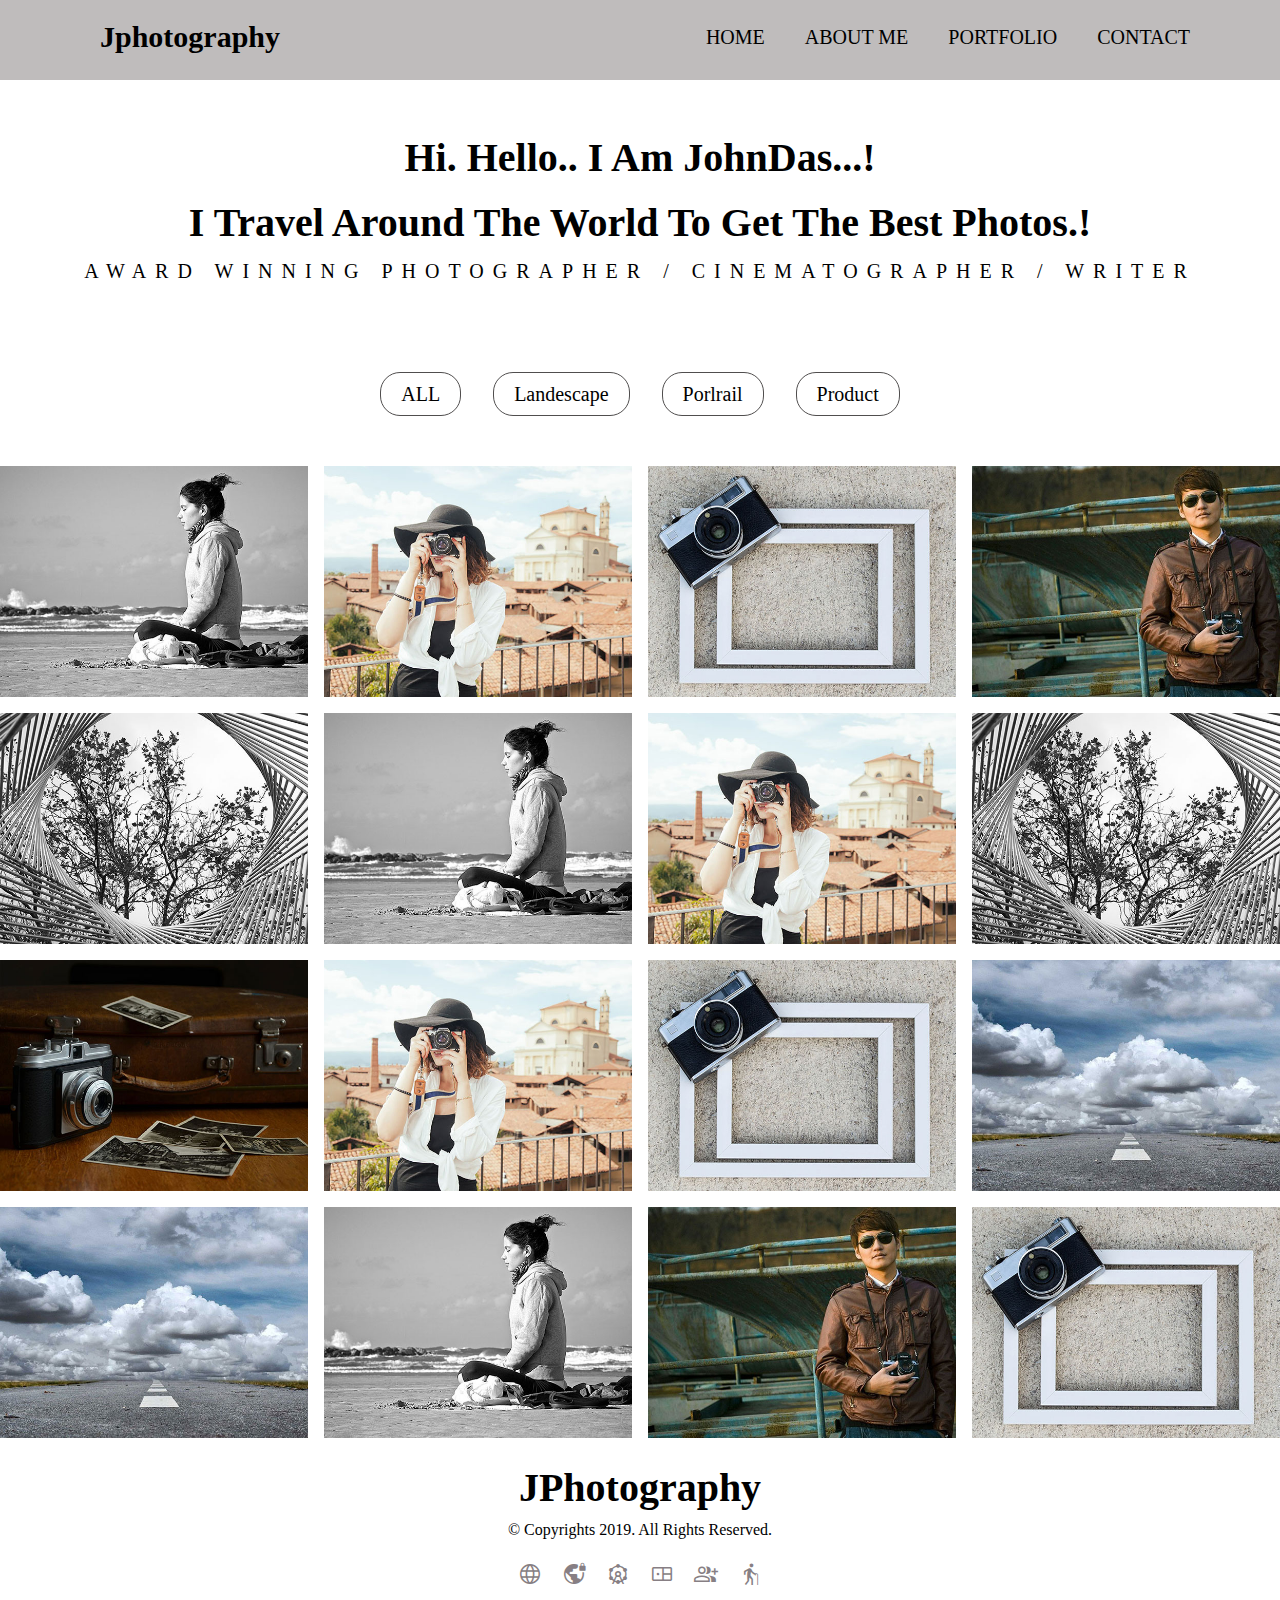
<file: index.html>
<!DOCTYPE html>
<html lang="en">
<head>
    <meta charset="UTF-8">
    <meta http-equiv="X-UA-Compatible" content="IE=edge">
    <meta name="viewport" content="width=device-width, initial-scale=1.0">
    <title>Photography</title>
    <link rel="stylesheet" href="https://fonts.googleapis.com/css2?family=Material+Symbols+Outlined:opsz,wght,FILL,GRAD@20..48,100..700,0..1,-50..200" />
    <link rel="stylesheet" href="style.css">
</head>
<body>
    <nav class="navbar">
        <div class="container">
            <div class="logo">
                <h1>Jphotography</h1>
            </div>
            <nav class="menu">
                <ul>
                    <li><a href="index.html">HOME</a></li>
                    <li><a href="about.html">ABOUT ME</a></li>
                    <li><a href="portfolio.html">PORTFOLIO</a></li>
                    <li><a href="contact.html">CONTACT</a></li>
                </ul>
            </nav>
        </div>
    </nav>
    <section class="travel">
        <div class="section-heading">
            <h2>Hi. Hello.. I Am JohnDas...!</h2>
            <h3>I Travel Around The World To Get The Best Photos.!</h3>
            <p>AWARD WINNING PHOTOGRAPHER / CINEMATOGRAPHER / WRITER</p>
        </div>
        <div class="filter-nav">
            <ul>
                <li><a href="">ALL</a></li>
                <li><a href="">Landescape</a></li>
                <li><a href="">Porlrail</a></li>
                <li><a href="">Product</a></li>
            </ul>
        </div>
        <div class="photo-list">
            <div class="photo-item">
                <img src="images/photo-1.jpg" alt="">
            </div>
            <div class="photo-item">
                <img src="images/photo-2.jpg" alt="">
            </div>
            <div class="photo-item">
                <img src="images/photo-3.jpg" alt="">
            </div>
            <div class="photo-item">
                <img src="images/photo-4.jpg" alt="">
            </div>
            <div class="photo-item">
                <img src="images/photo-5.jpg" alt="">
            </div>
            <div class="photo-item">
                <img src="images/photo-1.jpg" alt="">
            </div>
            <div class="photo-item">
                <img src="images/photo-2.jpg" alt="">
            </div>
            <div class="photo-item">
                <img src="images/photo-5.jpg" alt="">
            </div>
            <div class="photo-item">
                <img src="images/camera (1).jpg" alt="">
            </div>
            <div class="photo-item">
                <img src="images/photo-2.jpg" alt="">
            </div>
            <div class="photo-item">
                <img src="images/frame.jpg" alt="">
            </div>
            <div class="photo-item">
                <img src="images/way.jpg" alt="">
            </div>
            <div class="photo-item">
                <img src="images/way.jpg" alt="">
            </div>
            <div class="photo-item">
                <img src="images/photo-1.jpg" alt="">
            </div>
            <div class="photo-item">
                <img src="images/photo-4.jpg" alt="">
            </div>
            <div class="photo-item">
                <img src="images/photo-3.jpg" alt="">
            </div>
        </div>
    </section>
    <footer class="footer">
        <h2>JPhotography</h2>
        <p>© Copyrights 2019. All Rights Reserved.</p>
        <div class="icon-item">
           <ul>
            <li><a href=""><span class="material-symbols-outlined"> language </span></a></li>
            <li><a href=""><span class="material-symbols-outlined"> vpn_lock </span></a></li>
            <li><a href=""><span class="material-symbols-outlined"> attractions </span></a></li>
            <li><a href=""><span class="material-symbols-outlined"> bento </span></a></li>
            <li><a href=""><span class="material-symbols-outlined"> group_add </span></a></li>
            <li><a href=""><span class="material-symbols-outlined"> elderly </span></a></li>
           </ul>

        </div>
    </footer>
</body>
</html>
</file>
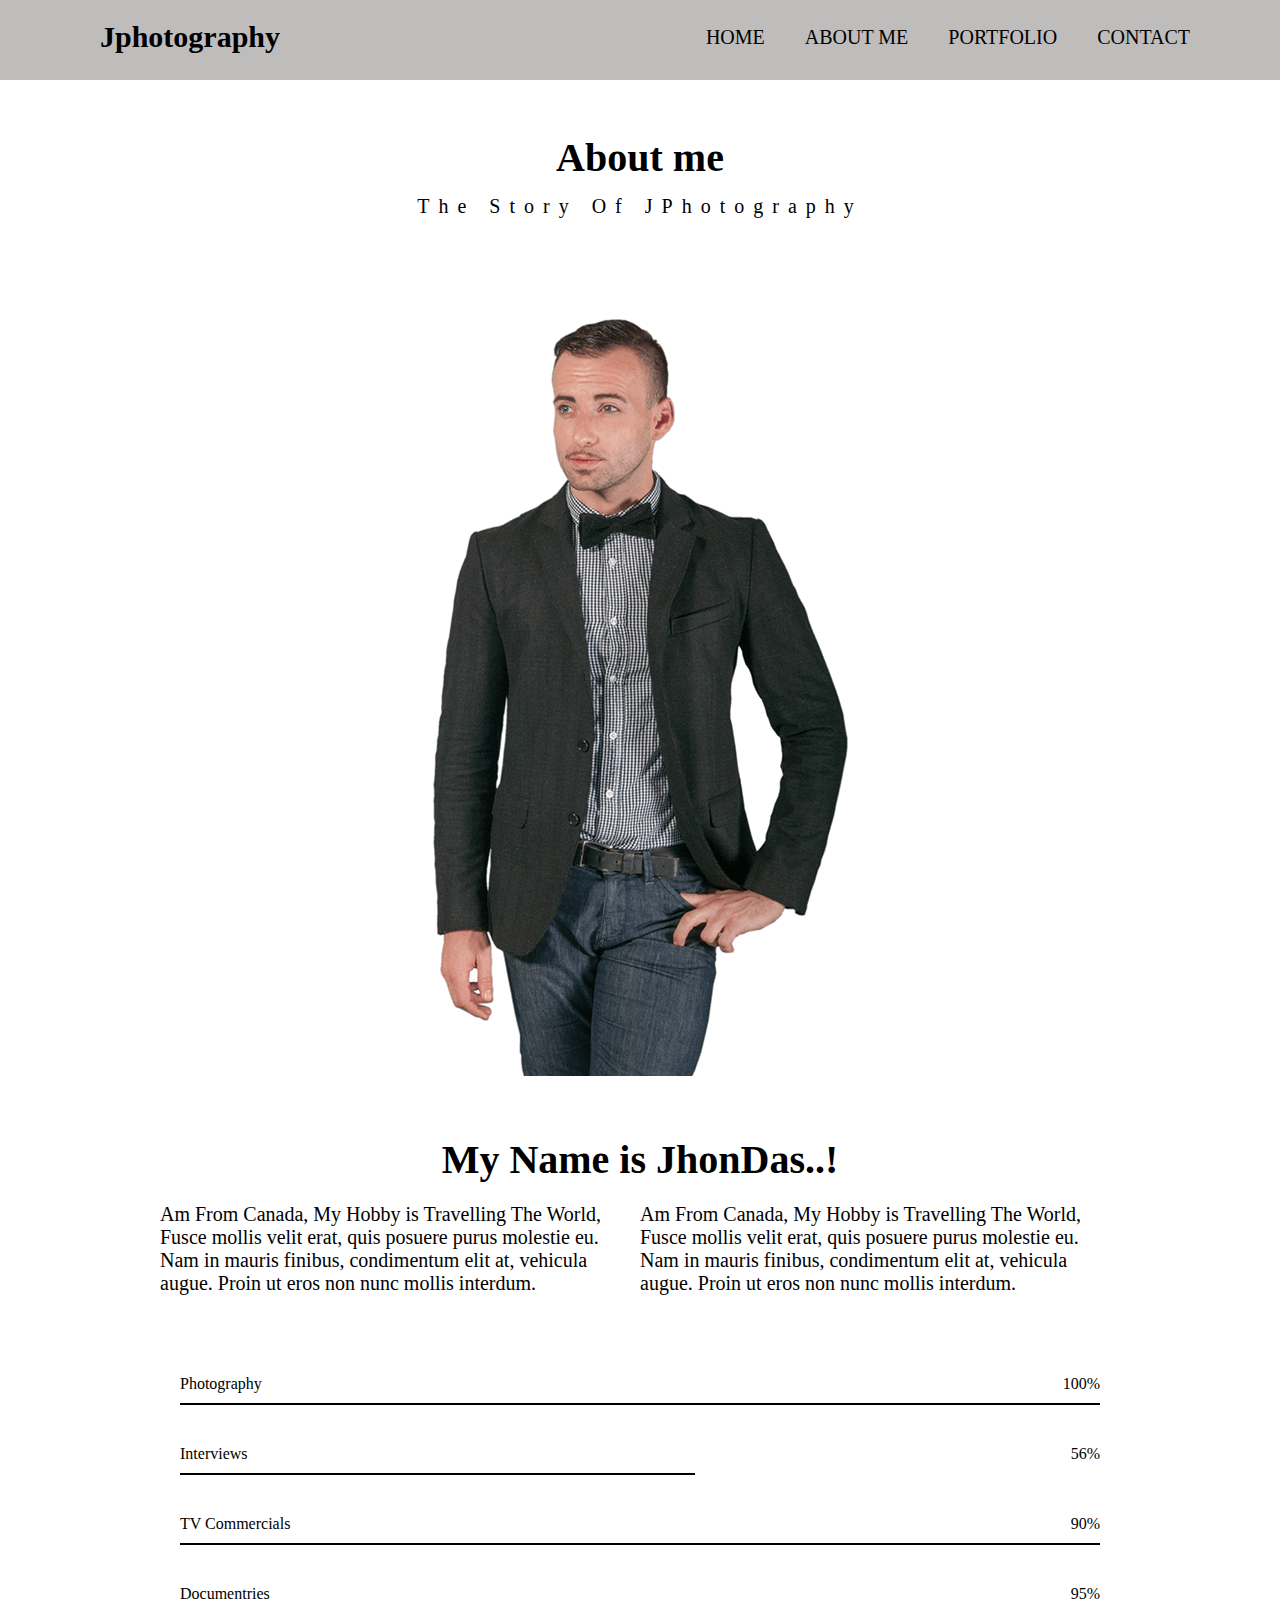
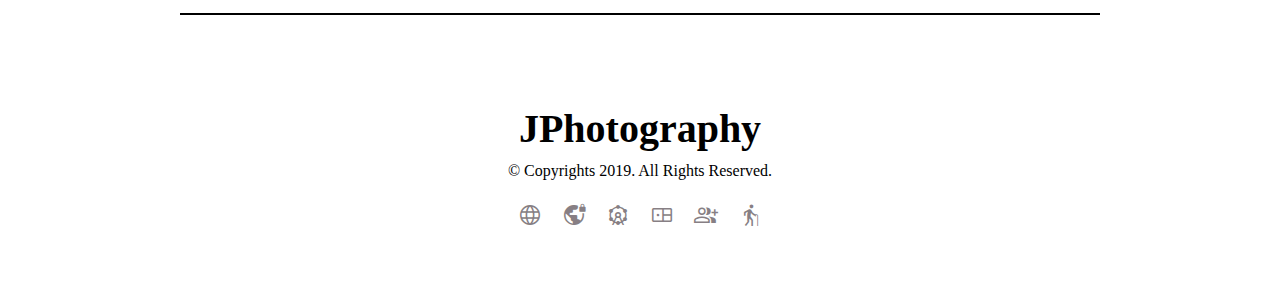
<file: about.html>
<!DOCTYPE html>
<html lang="en">
<head>
    <meta charset="UTF-8">
    <meta http-equiv="X-UA-Compatible" content="IE=edge">
    <meta name="viewport" content="width=device-width, initial-scale=1.0">
    <title>Photography</title>
    <link rel="stylesheet" href="https://fonts.googleapis.com/css2?family=Material+Symbols+Outlined:opsz,wght,FILL,GRAD@20..48,100..700,0..1,-50..200" />
    <link rel="stylesheet" href="style.css">
</head>
<body>
    <nav class="navbar">
        <div class="container">
            <h1>Jphotography</h1>
            <nav class="menu">
                <ul>
                    <li><a href="index.html">HOME</a></li>
                    <li><a href="about.html">ABOUT ME</a></li>
                    <li><a href="portfolio.html">PORTFOLIO</a></li>
                    <li><a href="contact.html">CONTACT</a></li>
                </ul>
            </nav>
        </div>
    </nav>
    <section class="story">
        <div class="section-heading">
            <h2>About me</h2>
            <p>The Story Of JPhotography</p>
        </div>
        <div class="photo-list2">
            <div class="my-photo">
                <img src="images/photo 9.png" alt="">
            </div>
            <div class="greeting">
                <h4>My Name is JhonDas..!</h4>
            </div>
            <div class="about-text">
                <div class="about-text-part">
                    <p>Am From Canada, My Hobby is Travelling The World, Fusce mollis velit erat, quis posuere purus molestie eu. Nam in mauris finibus, condimentum elit at, vehicula augue. Proin ut eros non nunc mollis interdum.</p>
                </div>
                <div class="about-text-part">
                    <p>Am From Canada, My Hobby is Travelling The World, Fusce mollis velit erat, quis posuere purus molestie eu. Nam in mauris finibus, condimentum elit at, vehicula augue. Proin ut eros non nunc mollis interdum.</p>
                </div>
            </div>
        </div>

        <div class="skill-percentage">
            <ul>
                <li>
                    <p>
                        <span class="skill-name">Photography</span>
                        <span class="skill-percentage-value">100%</span>
                    </p>
                    <span class="skill-bar" style="width: 100%;"></span>
                </li>
                <li>
                    <p>
                        <span class="skill-name">Interviews</span>
                        <span class="skill-percentage-value">56%</span>
                    </p>
                    <span class="skill-bar" style="width: 56%;"></span>
                </li>
                <li>
                    <p>
                        <span class="skill-name">TV Commercials</span>
                        <span class="skill-percentage-value">90%</span>
                    </p>
                    <span class="skill-bar"></span>
                </li>
                <li>
                    <p>
                        <span class="skill-name">Documentries</span>
                        <span class="skill-percentage-value">95%</span>
                    </p>
                    <span class="skill-bar"></span>
                </li>
            </ul>
        </div>
    </section>
    <footer class="footer">
        <h2>JPhotography</h2>
        <p>© Copyrights 2019. All Rights Reserved.</p>
        <div class="icon-item">
           <ul>
            <li><a href=""><span class="material-symbols-outlined"> language </span></a></li>
            <li><a href=""><span class="material-symbols-outlined"> vpn_lock </span></a></li>
            <li><a href=""><span class="material-symbols-outlined"> attractions </span></a></li>
            <li><a href=""><span class="material-symbols-outlined"> bento </span></a></li>
            <li><a href=""><span class="material-symbols-outlined"> group_add </span></a></li>
            <li><a href=""><span class="material-symbols-outlined"> elderly </span></a></li>
           </ul>

        </div>
    </footer>
</body>
</html>
</file>
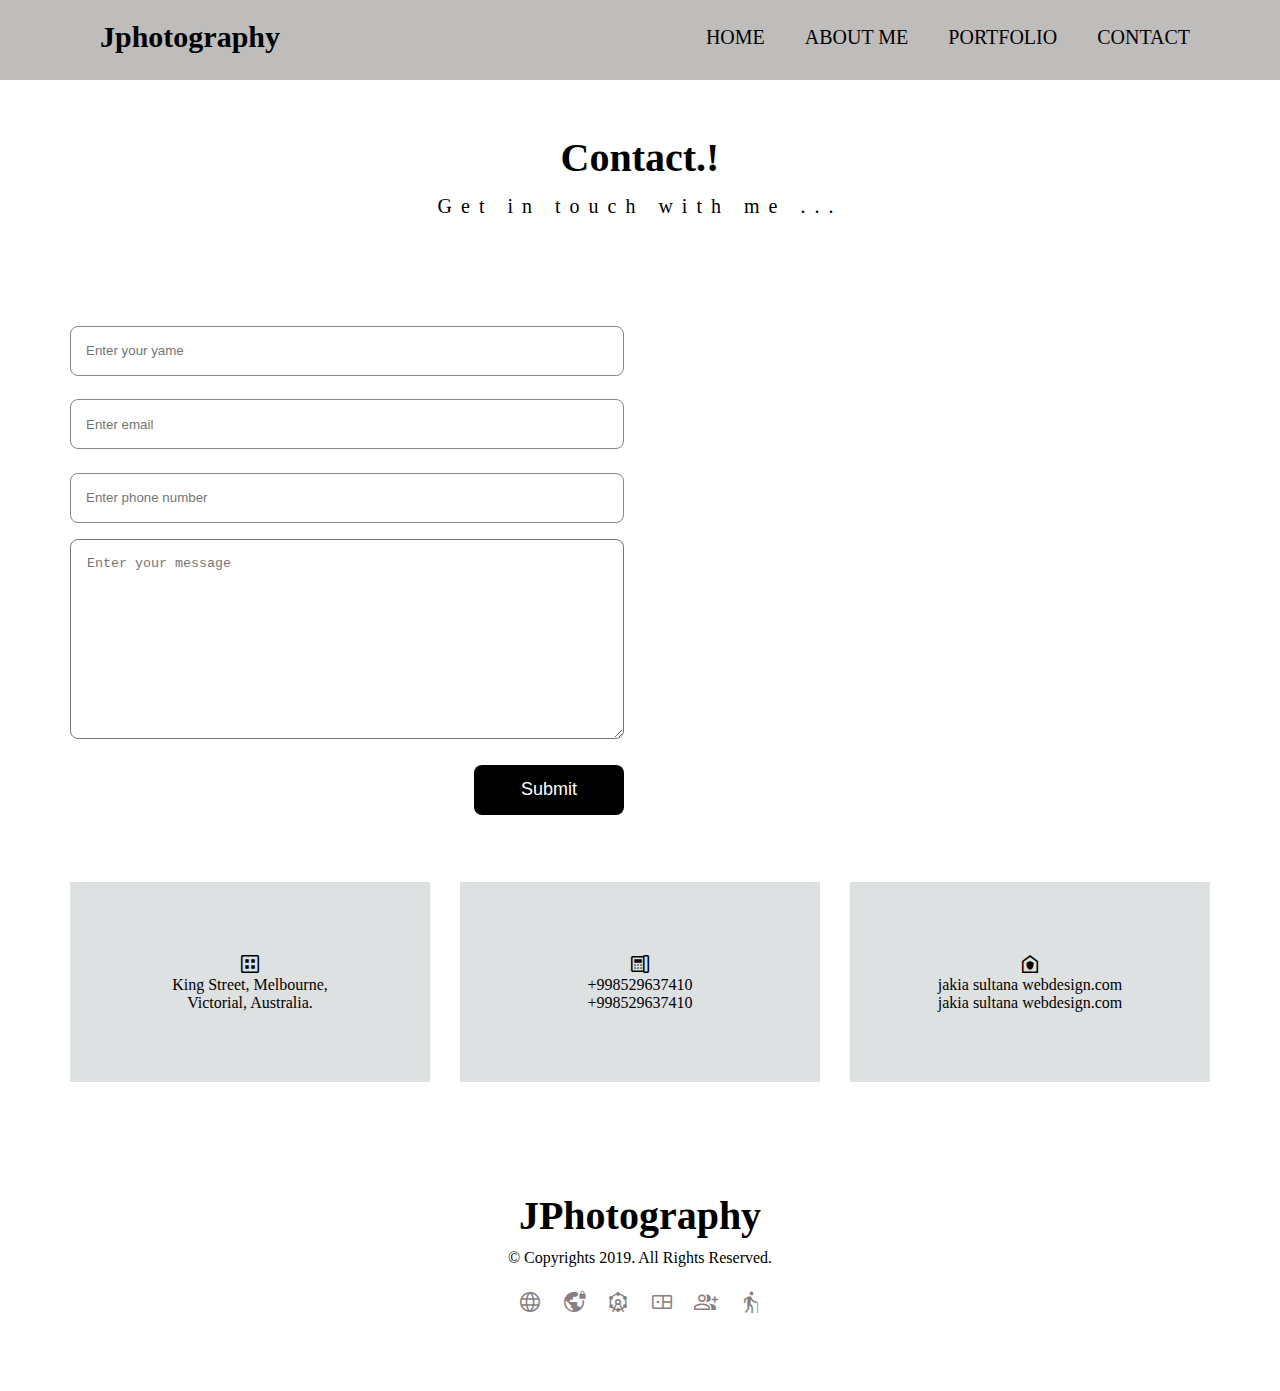
<file: contact.html>
<!DOCTYPE html>
<html lang="en">
<head>
    <meta charset="UTF-8">
    <meta http-equiv="X-UA-Compatible" content="IE=edge">
    <meta name="viewport" content="width=device-width, initial-scale=1.0">
    <title>Photography</title>
    <link rel="stylesheet" href="https://fonts.googleapis.com/css2?family=Material+Symbols+Outlined:opsz,wght,FILL,GRAD@20..48,100..700,0..1,-50..200" />
    <link rel="stylesheet" href="style.css">
</head>
<body>
    <nav class="navbar">
        <div class="container">
            <h1>Jphotography</h1>
            <nav class="menu">
                <ul>
                    <li><a href="index.html">HOME</a></li>
                    <li><a href="about.html">ABOUT ME</a></li>
                    <li><a href="portfolio.html">PORTFOLIO</a></li>
                    <li><a href="contact.html">CONTACT</a></li>
                </ul>
            </nav>
        </div>
    </nav>
    <section class="travel">
        <div class="container">
            <div class="section-heading">
                <h2>Contact.!</h2>
                <p>Get in touch with me ...</p>
            </div>
            <div class="contact-form-map">
                <div class="input-list">
                    <div class="input-item">
                        <input type="text" placeholder="Enter your yame">
                    </div>
                    <div class="input-item">
                        <input type="text" placeholder="Enter email">
                    </div>
                    <div class="input-item">
                        <input type="text" placeholder="Enter phone number">
                    </div>
                    <div class="input-item">
                        <textarea name="" id="" cols="30" rows="10" placeholder="Enter your message"></textarea>
                    </div>
                    <button type="submit" class="btn btn-lg btn-primary">Submit</button>
                </div>
                <div class="contact-map">
                    <div class="mapouter"><div class="gmap_canvas"><iframe width="770" height="510" id="gmap_canvas" src="https://maps.google.com/maps?q=california&t=&z=10&ie=UTF8&iwloc=&output=embed" frameborder="0" scrolling="no" marginheight="0" marginwidth="0"></iframe><br><style>.mapouter{position:relative;text-align:right;height:auto;width:100%;}</style><style>.gmap_canvas {overflow:hidden;background:none!important;height:auto;width:100%;}</style></div></div>
                </div>
            </div>
            <div class="contact-info">
                <div class="single-contact-info">
                    <span class="material-symbols-outlined">
                        dataset
                    </span>
                    <p>King Street, Melbourne,</p>
                    <p>Victorial, Australia.</p> 
                </div> 
                <div class="single-contact-info">
                    <span class="material-symbols-outlined">
                        deskphone
                    </span>
                    <p>+998529637410</p> 
                    <p>+998529637410</p>
                </div> 
                <div class="single-contact-info">
                    <span class="material-symbols-outlined">
                        house_with_shield
                    </span>
                    <p>jakia sultana webdesign.com</p>
                    <p>jakia sultana webdesign.com</p>
                </div>
            </div>
        </div>
    </section>
    <footer class="footer">
        <h2>JPhotography</h2>
        <p>© Copyrights 2019. All Rights Reserved.</p>
        <div class="icon-item">
           <ul>
            <li><a href=""><span class="material-symbols-outlined"> language </span></a></li>
            <li><a href=""><span class="material-symbols-outlined"> vpn_lock </span></a></li>
            <li><a href=""><span class="material-symbols-outlined"> attractions </span></a></li>
            <li><a href=""><span class="material-symbols-outlined"> bento </span></a></li>
            <li><a href=""><span class="material-symbols-outlined"> group_add </span></a></li>
            <li><a href=""><span class="material-symbols-outlined"> elderly </span></a></li>
           </ul>

        </div>
    </footer>
</body>
</html>
</file>
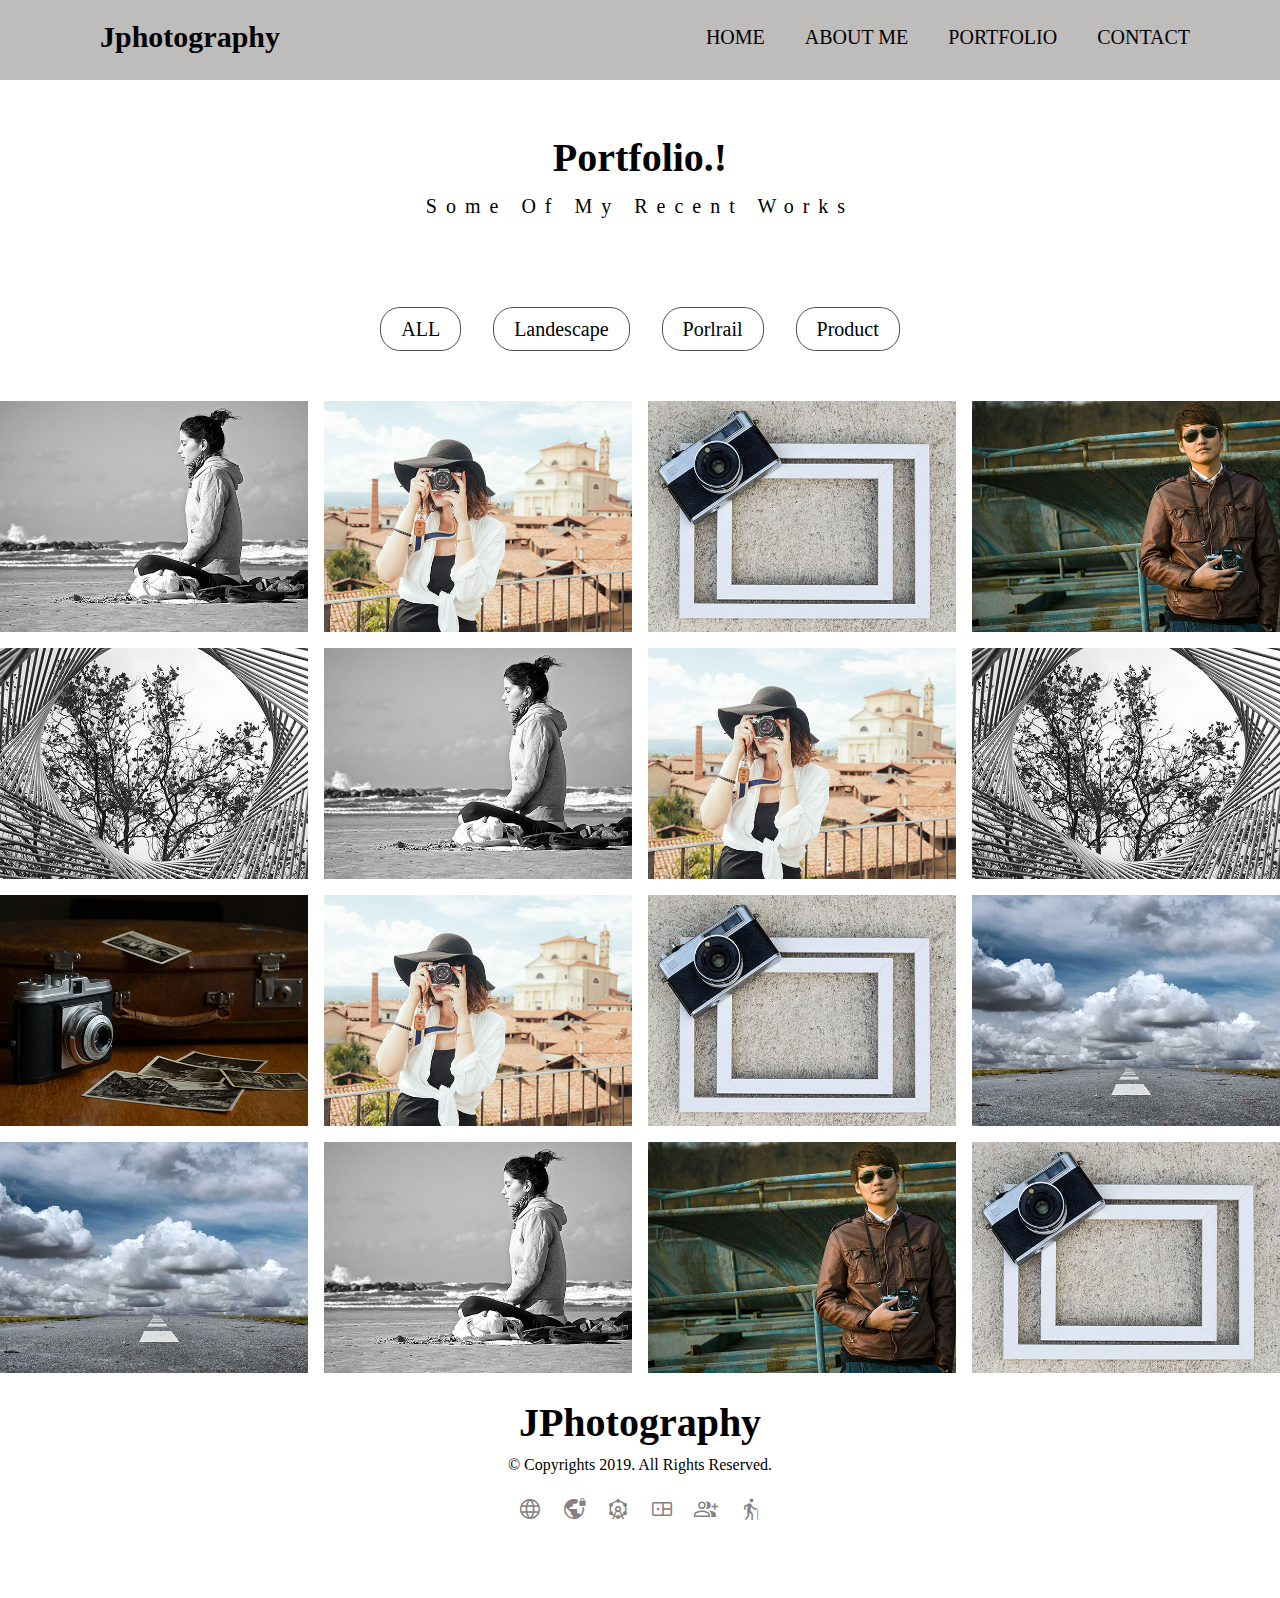
<file: portfolio.html>
<!DOCTYPE html>
<html lang="en">
<head>
    <meta charset="UTF-8">
    <meta http-equiv="X-UA-Compatible" content="IE=edge">
    <meta name="viewport" content="width=device-width, initial-scale=1.0">
    <title>Photography</title>
    <link rel="stylesheet" href="https://fonts.googleapis.com/css2?family=Material+Symbols+Outlined:opsz,wght,FILL,GRAD@20..48,100..700,0..1,-50..200" />
    <link rel="stylesheet" href="style.css">
</head>
<body>
    <nav class="navbar">
        <div class="container">
            <h1>Jphotography</h1>
            <nav class="menu">
                <ul>
                    <li><a href="index.html">HOME</a></li>
                    <li><a href="about.html">ABOUT ME</a></li>
                    <li><a href="portfolio.html">PORTFOLIO</a></li>
                    <li><a href="contact.html">CONTACT</a></li>
                </ul>
            </nav>
        </div>
    </nav>
    <section class="works">
        <div class="section-heading">
            <h2>Portfolio.!</h2>
            <p>Some Of My Recent Works</p>
        </div>
        <div class="filter-nav">
            <ul>
                <li><a href="">ALL</a></li>
                <li><a href="">Landescape</a></li>
                <li><a href="">Porlrail</a></li>
                <li><a href="">Product</a></li>
            </ul>
        </div>
        <div class="photo-list">
            <div class="photo-item">
                <img src="images/photo-1.jpg" alt="">
            </div>
            <div class="photo-item">
                <img src="images/photo-2.jpg" alt="">
            </div>
            <div class="photo-item">
                <img src="images/photo-3.jpg" alt="">
            </div>
            <div class="photo-item">
                <img src="images/photo-4.jpg" alt="">
            </div>
            <div class="photo-item">
                <img src="images/photo-5.jpg" alt="">
            </div>
            <div class="photo-item">
                <img src="images/photo-1.jpg" alt="">
            </div>
            <div class="photo-item">
                <img src="images/photo-2.jpg" alt="">
            </div>
            <div class="photo-item">
                <img src="images/photo-5.jpg" alt="">
            </div>
            <div class="photo-item">
                <img src="images/camera (1).jpg" alt="">
            </div>
            <div class="photo-item">
                <img src="images/photo-2.jpg" alt="">
            </div>
            <div class="photo-item">
                <img src="images/frame.jpg" alt="">
            </div>
            <div class="photo-item">
                <img src="images/way.jpg" alt="">
            </div>
            <div class="photo-item">
                <img src="images/way.jpg" alt="">
            </div>
            <div class="photo-item">
                <img src="images/photo-1.jpg" alt="">
            </div>
            <div class="photo-item">
                <img src="images/photo-4.jpg" alt="">
            </div>
            <div class="photo-item">
                <img src="images/photo-3.jpg" alt="">
            </div>
        </div>
    </section>
    <footer class="footer">
        <h2>JPhotography</h2>
        <p>© Copyrights 2019. All Rights Reserved.</p>
        <div class="icon-item">
           <ul>
            <li><a href=""><span class="material-symbols-outlined"> language </span></a></li>
            <li><a href=""><span class="material-symbols-outlined"> vpn_lock </span></a></li>
            <li><a href=""><span class="material-symbols-outlined"> attractions </span></a></li>
            <li><a href=""><span class="material-symbols-outlined"> bento </span></a></li>
            <li><a href=""><span class="material-symbols-outlined"> group_add </span></a></li>
            <li><a href=""><span class="material-symbols-outlined"> elderly </span></a></li>
           </ul>

        </div>
    </footer>
</body>
</html>
</file>
<file: style.css>
.material-symbols-outlined {
  font-variation-settings:
  'FILL' 0,
  'wght' 400,
  'GRAD' 0,
  'opsz' 48
}
*{
  margin: 0;
  padding: 0;
  box-sizing: border-box;
}
.navbar{
  width: 100%;
  height: 80px;
  background-color: #bfbcbc;
  margin-bottom: 50px;
}
.container{
  width: 100%;
  max-width: 1140px;
  margin: 0 auto;
}
.container h1{
  padding: 20px;
  margin-left: 10px;
  font-size: 30px;
}
.menu ul{
  list-style: none;
  display: flex;
}
.menu ul li a{
  text-decoration: none;
  color: rgb(0, 0, 0);
  font-size: 20px;
  padding: 10px 20px;

}
.navbar .container{
  display: flex;
  justify-content: space-between;
  align-items: center;

}
.section-heading{
  text-align: center;
  margin-bottom: 100px;
}
.section-heading h2{
  font-size: 40px;
  line-height: 55px;
  margin-bottom: 10px;

}
.section-heading h3{
  font-size: 40px;
  line-height: 55px;
  margin-bottom: 10px;
}
.section-heading p{
  letter-spacing: 9px;
  font-size: 20px;
}
.filter-nav{
  display: flex;
  justify-content: center;
  width: 100%;
  margin-bottom: 60px;
}
.filter-nav ul li a:hover{
  border-color: rgb(229, 36, 190);
}
.filter-nav ul{
  list-style: none;
  display: flex;
}
.filter-nav ul li a{
  text-decoration: none;
  color: rgb(0, 0, 0);
  font-size: 20px;
  padding: 10px 20px;
  border: 1px solid rgb(80, 78, 78);
  margin: 0 16px;
  border-radius: 20px;
}
.photo-list{
  display: flex;
  justify-content: space-between;
  flex-wrap: wrap;
}
.photo-item img{
  max-width: 100%;
  max-height: 100%;
} 
.photo-item{
  width: calc(25% - 12px);
  margin-bottom: 12px;
}
.footer{
  text-align: center;
  padding: 10px;
}
.footer h2{
  margin-bottom: 10px;
  font-size: 40px;
}
.icon-item{
  margin-top: 20px;
  margin-bottom: 60px;
}
.icon-item ul{
  display: flex;
  list-style: none;
  justify-content: center;
}
.icon-item ul li a{
  text-decoration: none;
  padding: 10px;
  color: rgb(135, 127, 132);
  font-size: 30px;
}
.photo-list2{
  width: 100%;
}
.my-photo{
  width: 100%;
  display: flex;
  justify-content: center;
  margin-bottom: 60px;
}
.photo-list2 p{
  font-size: 20px;
}
.about-text {
  display: flex;
  justify-content: space-between;
  width: 960px;
  margin: 0 auto;
}

.greeting {
  width: 960px;
  margin: 0 auto;
}
.greeting h4 {
  text-align: center;
  font-size: 40px;
  margin-bottom: 20px;
}
.skill-percentage{
  width: 960px;
  margin: 60px auto;
}
.skill-percentage ul {
  list-style: none;
}
.skill-percentage ul li {
  padding: 20px;
}
.skill-name {
  width: 50%;
  float: left;
}
.skill-percentage-value {
  width: 50%;
  float: left;
  text-align: right;
}
.skill-bar {
  width: 100%;
  height: 2px;
  background-color: #000;
  display: block;
}
.skill-percentage ul li p {
  display: block;
  width: 100%;
  overflow: hidden;
  margin-bottom: 10px;
}
.contact-form-map{
  display: flex;
  justify-content: space-between;
  margin-bottom: 50px;
}
.input-list {
  flex: 1;
  margin-right: 16px;
}
.input-item {
  width: 100%;
  margin-bottom: 16px;
  font-size: 40px;
}
.input-item input[type="text"] {
  width: 100%;
  height: 50px;
  border: 1px solid #8d8383;
  border-radius: 8px;
  padding: 0 15px;
}
button.btn.btn-lg.btn-primary {
  width: 150px;
  height: 50px;
  border: 0;
  outline: 0;
  background-color: black;
  color: white;
  font-size: 18px;
  border-radius: 8px;
  float: right;
}
.contact-map{
  flex: 1;
  margin-left: 16px;
}
.contact-map iframe{
  max-width: 100%;
}
.input-item textarea {
  width: 100%;
  height: 200px;
  border-radius: 8px;
  padding: 16px;
}
.contact-info {
  display: flex;
  justify-content: space-between;
  margin-bottom: 100px;
}
.single-contact-info {
  width: calc((100% / 3) - 20px);
  display: flex;
  flex-direction: column;
  justify-content: center;
  align-items: center;
  height: 200px;
  background-color: rgb(222, 225, 225);
}
</file>
